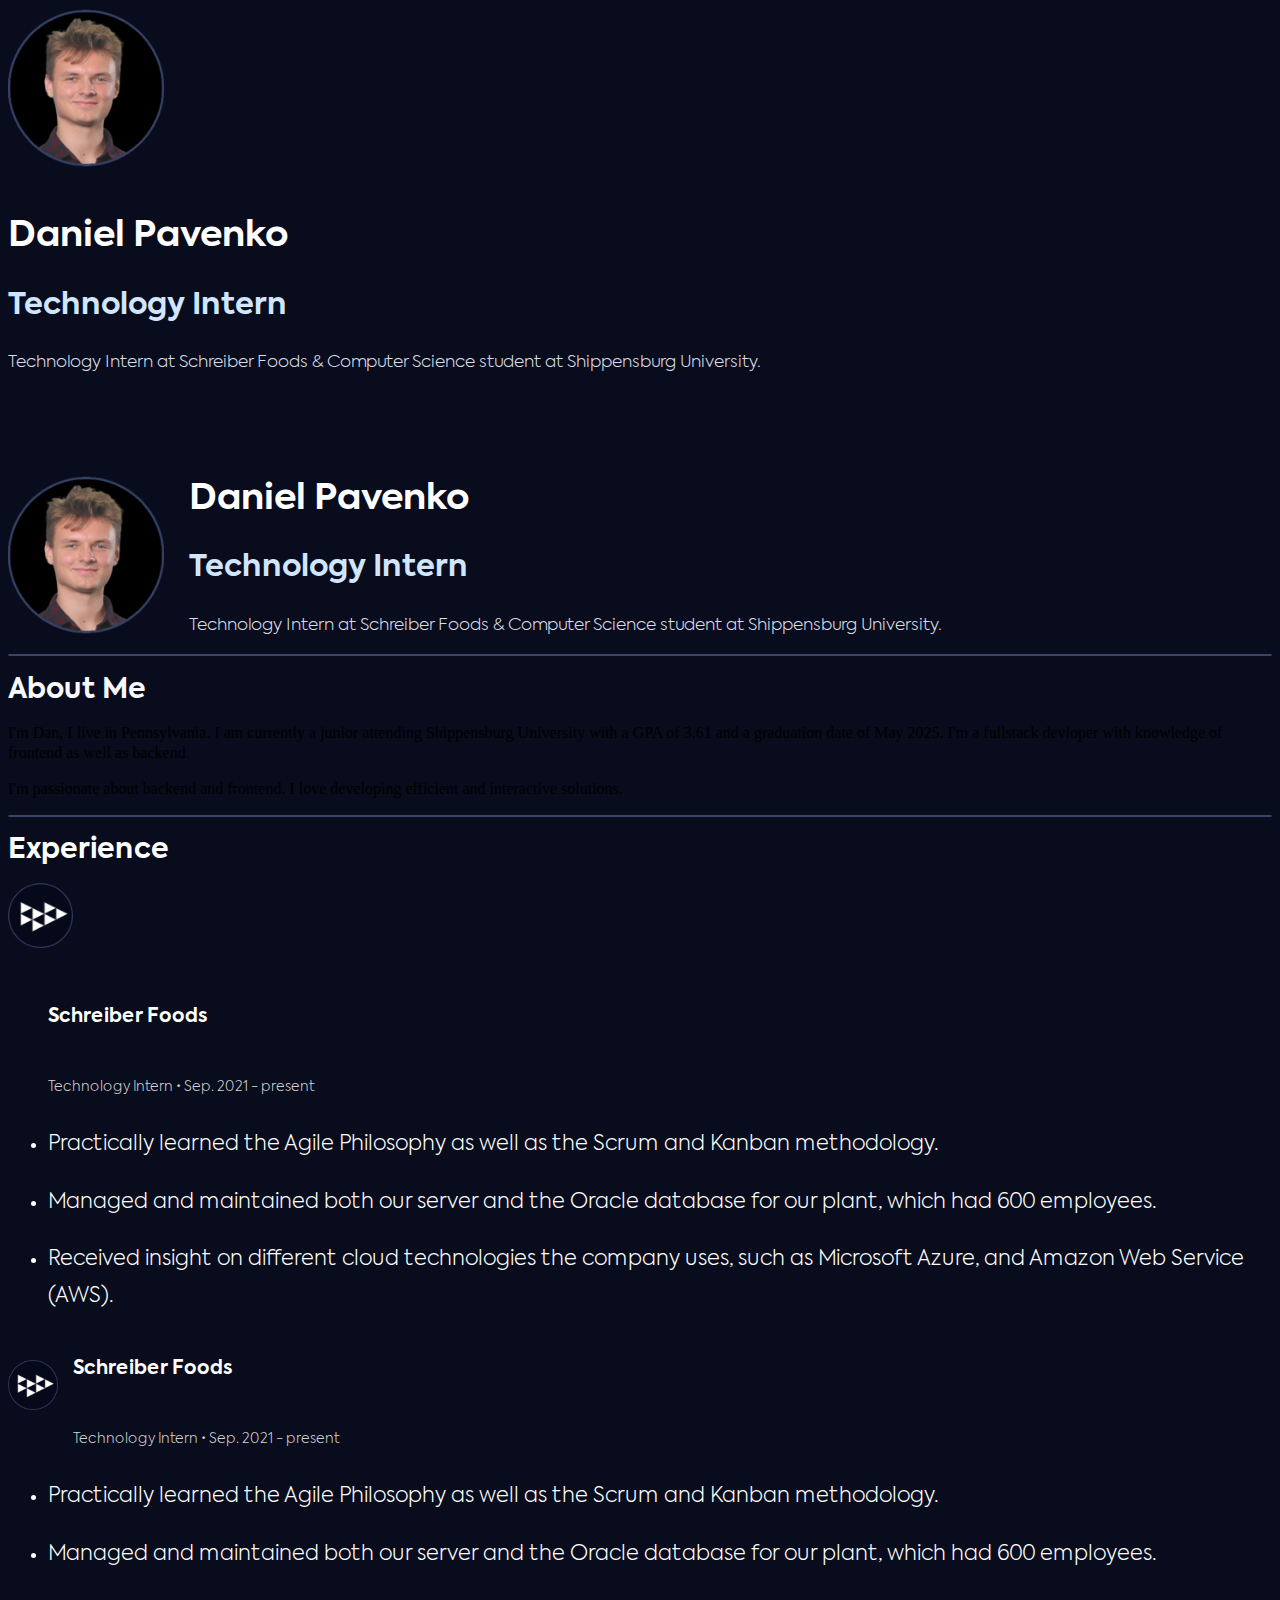
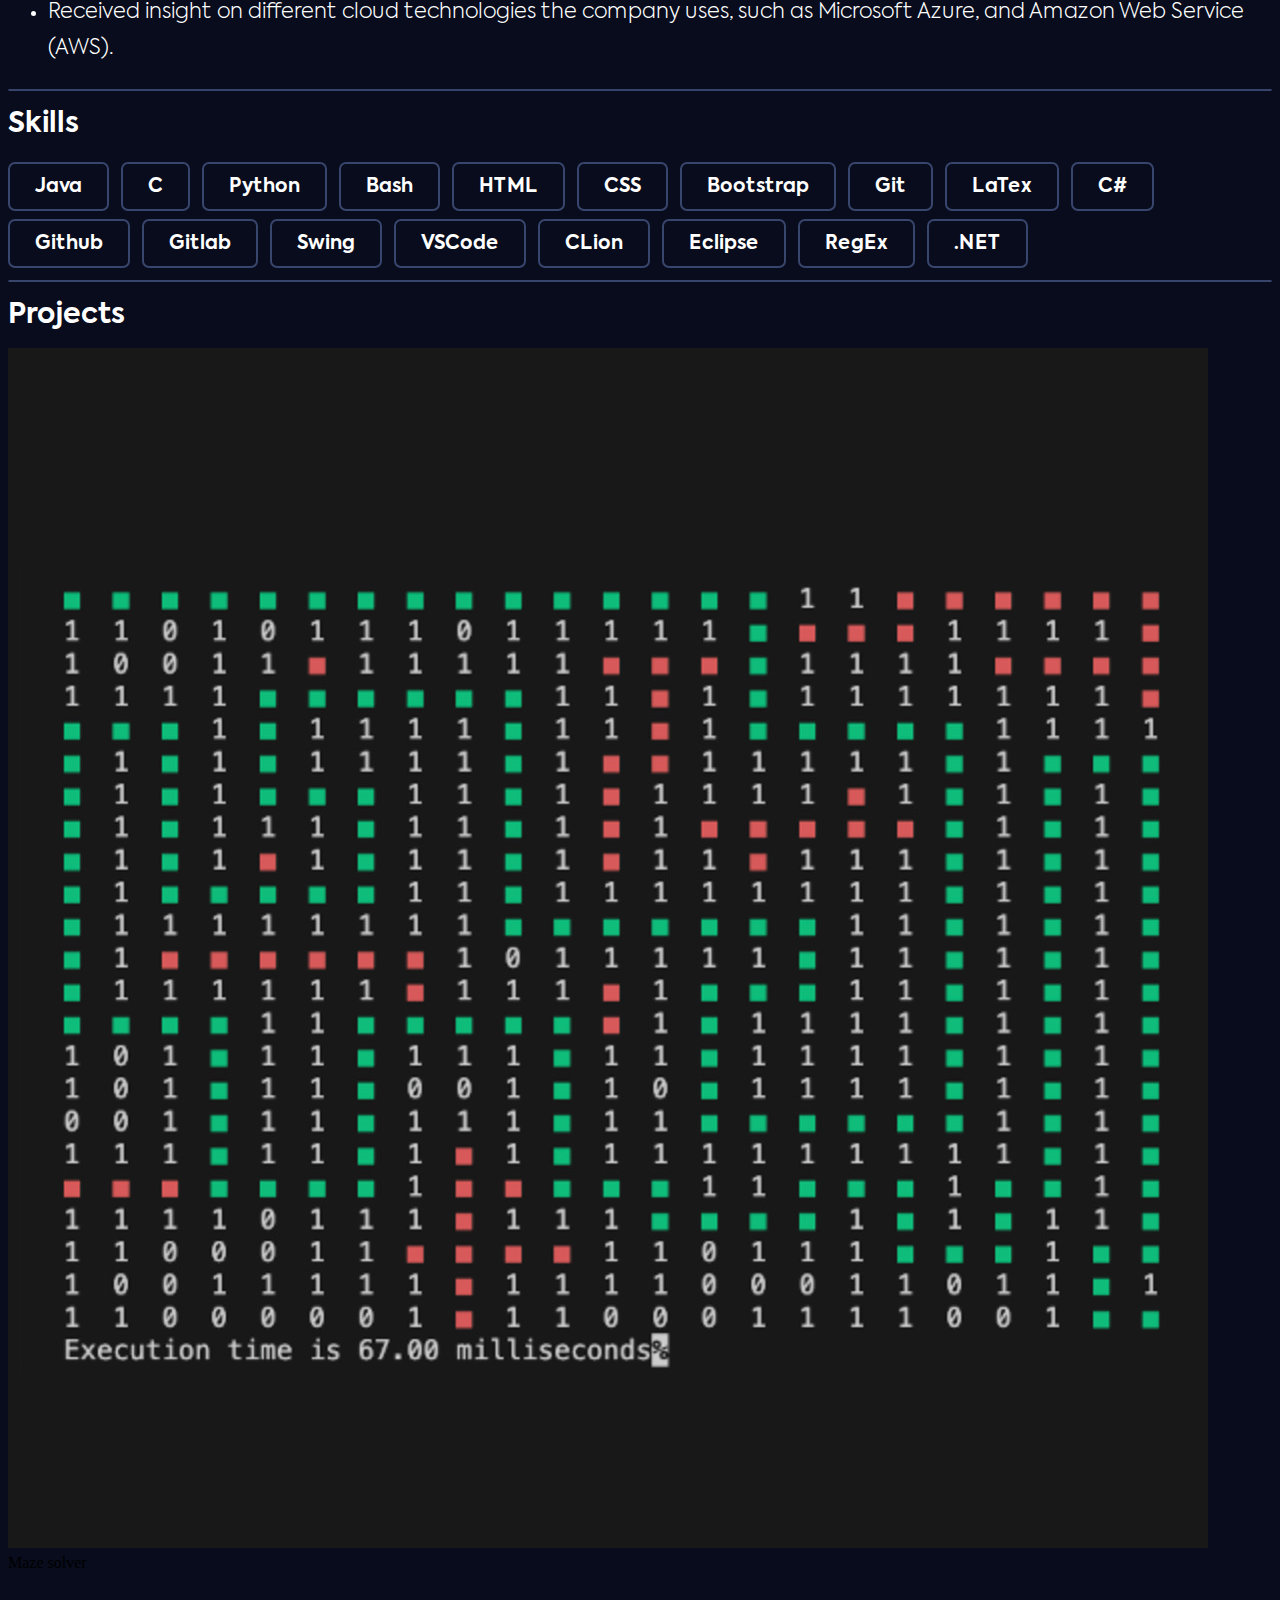
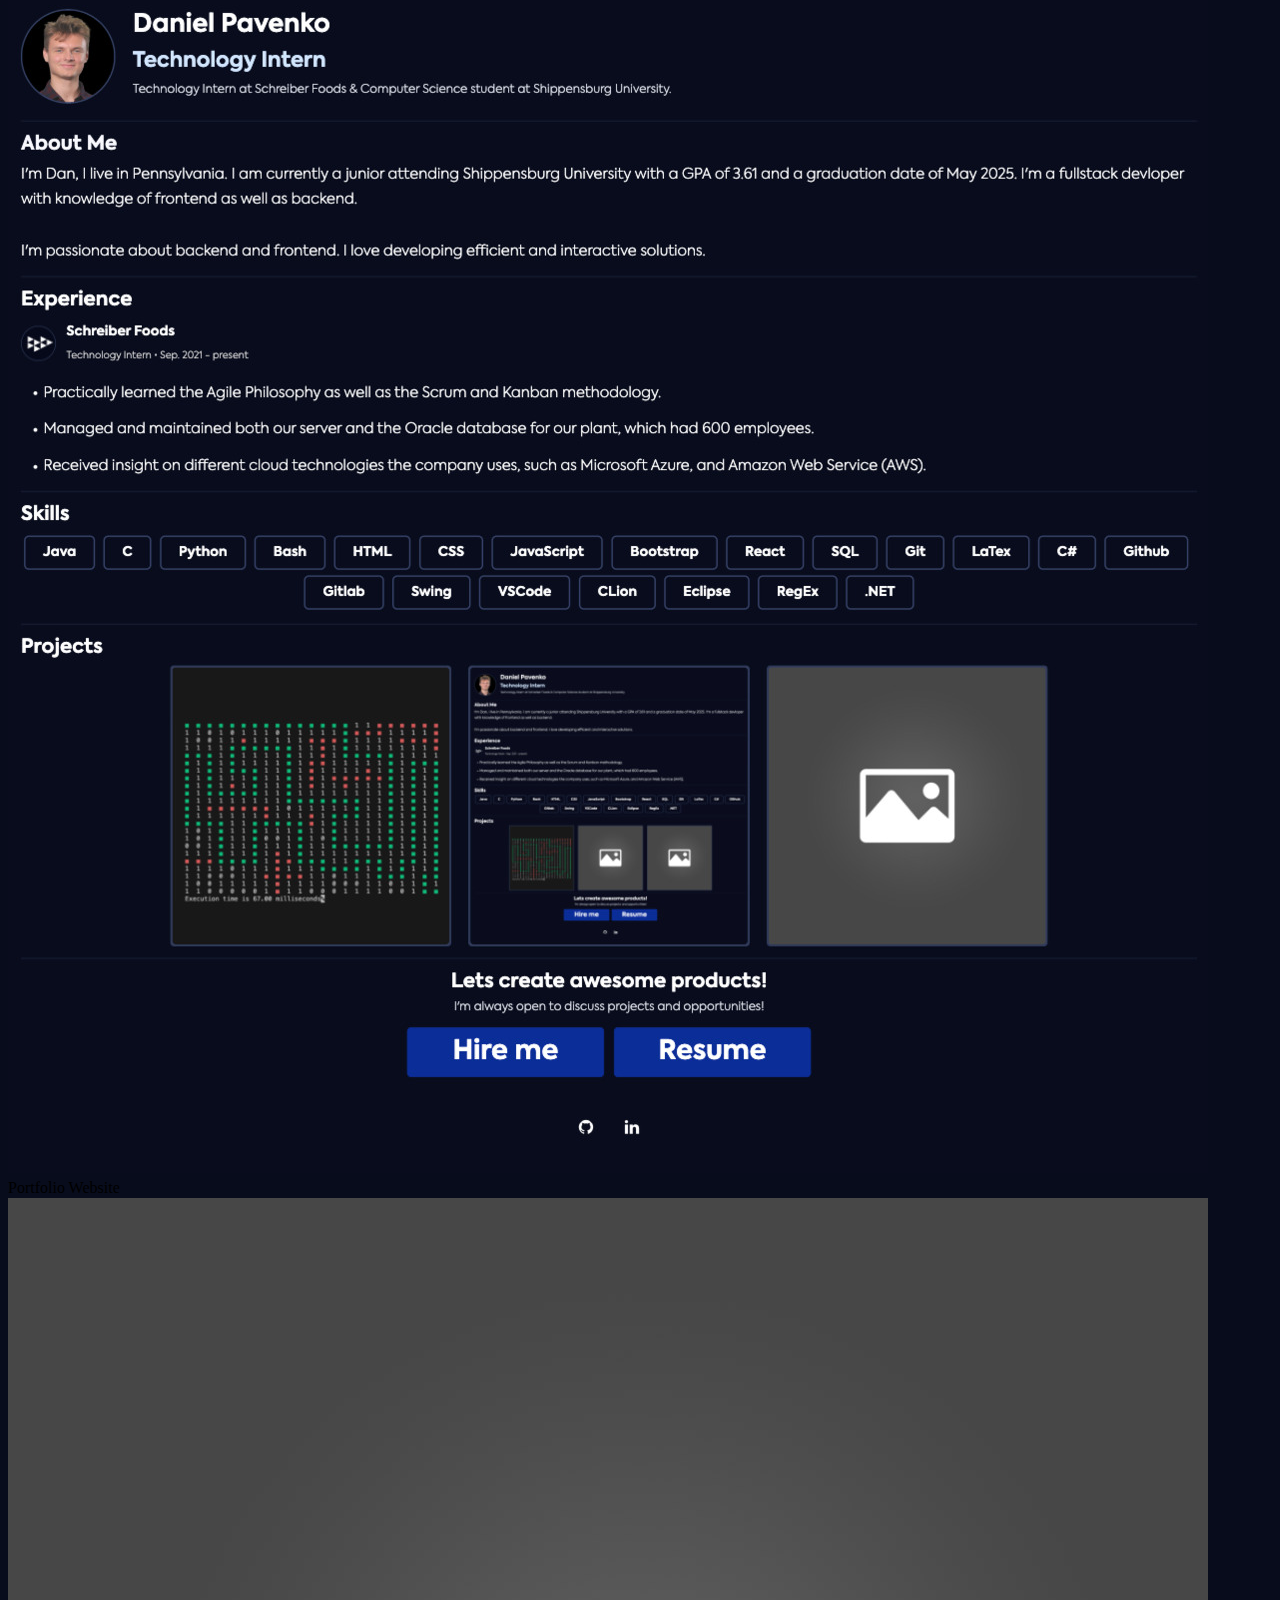
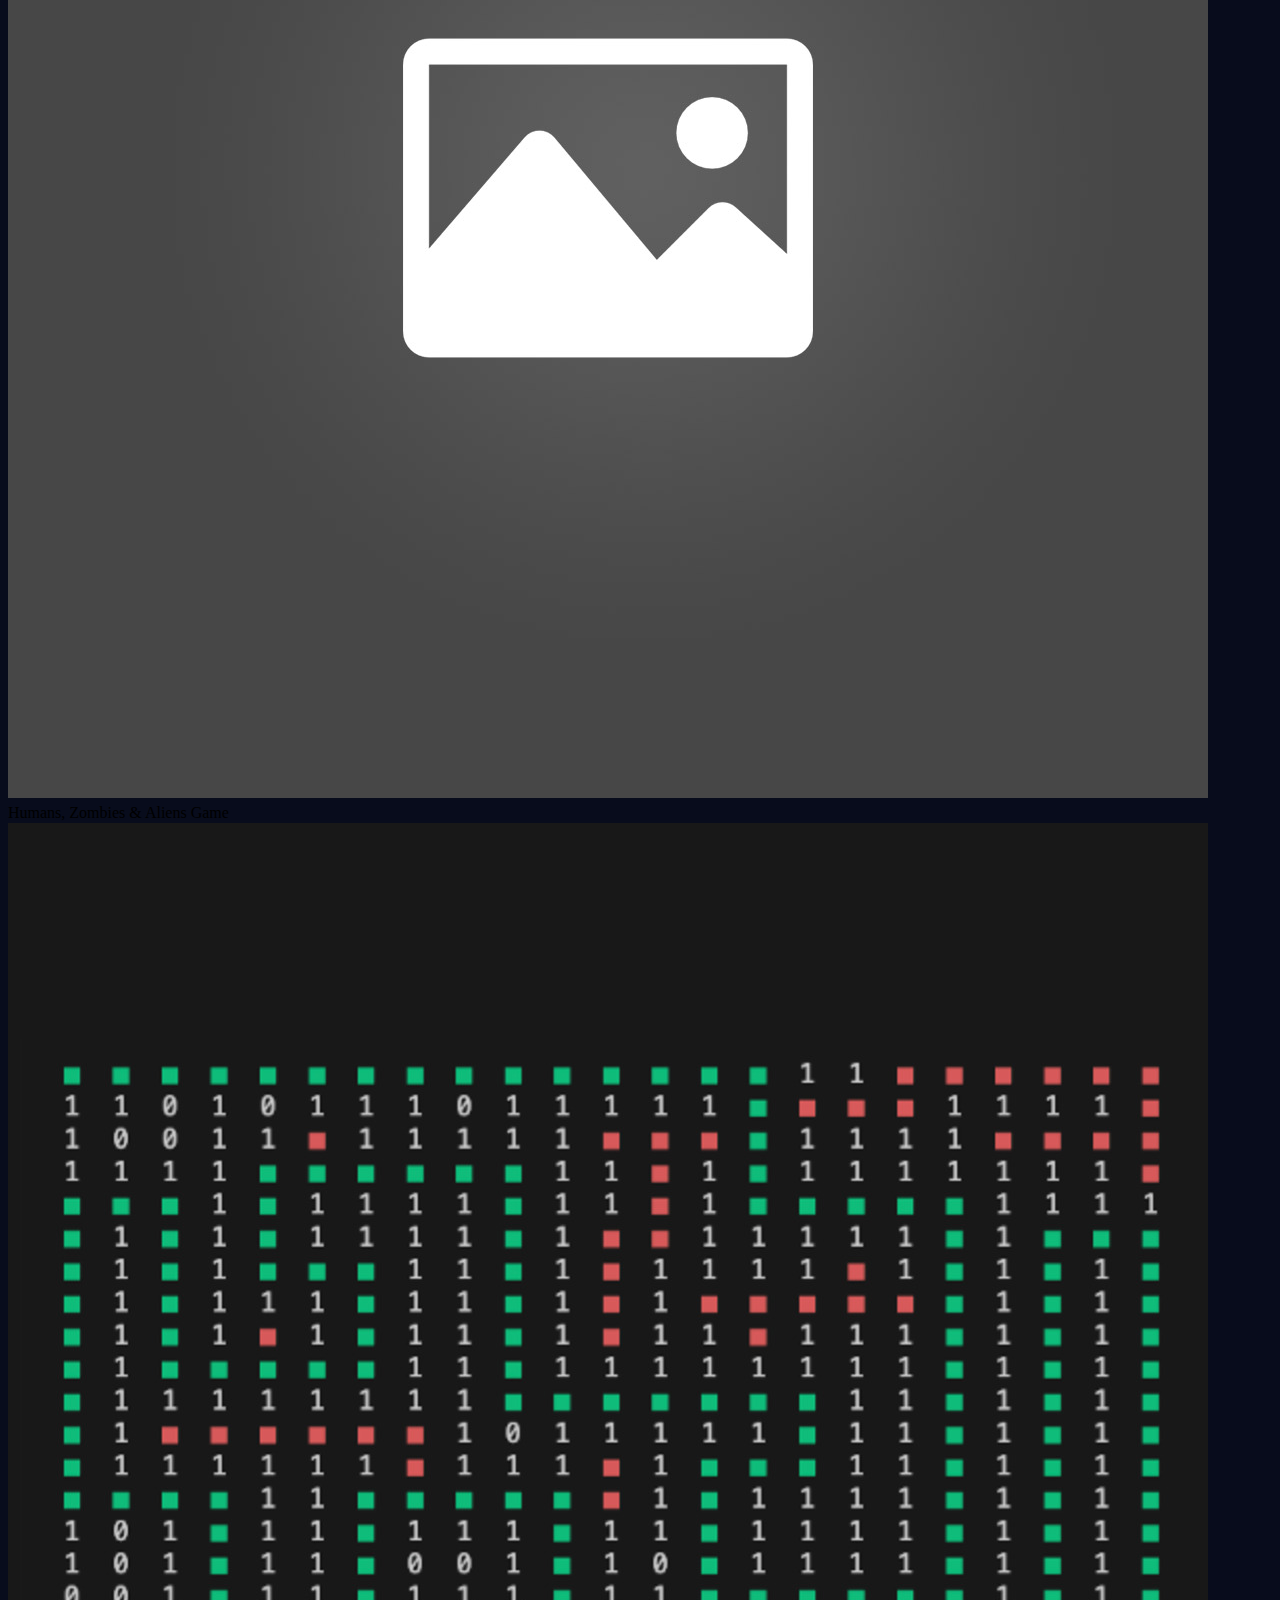
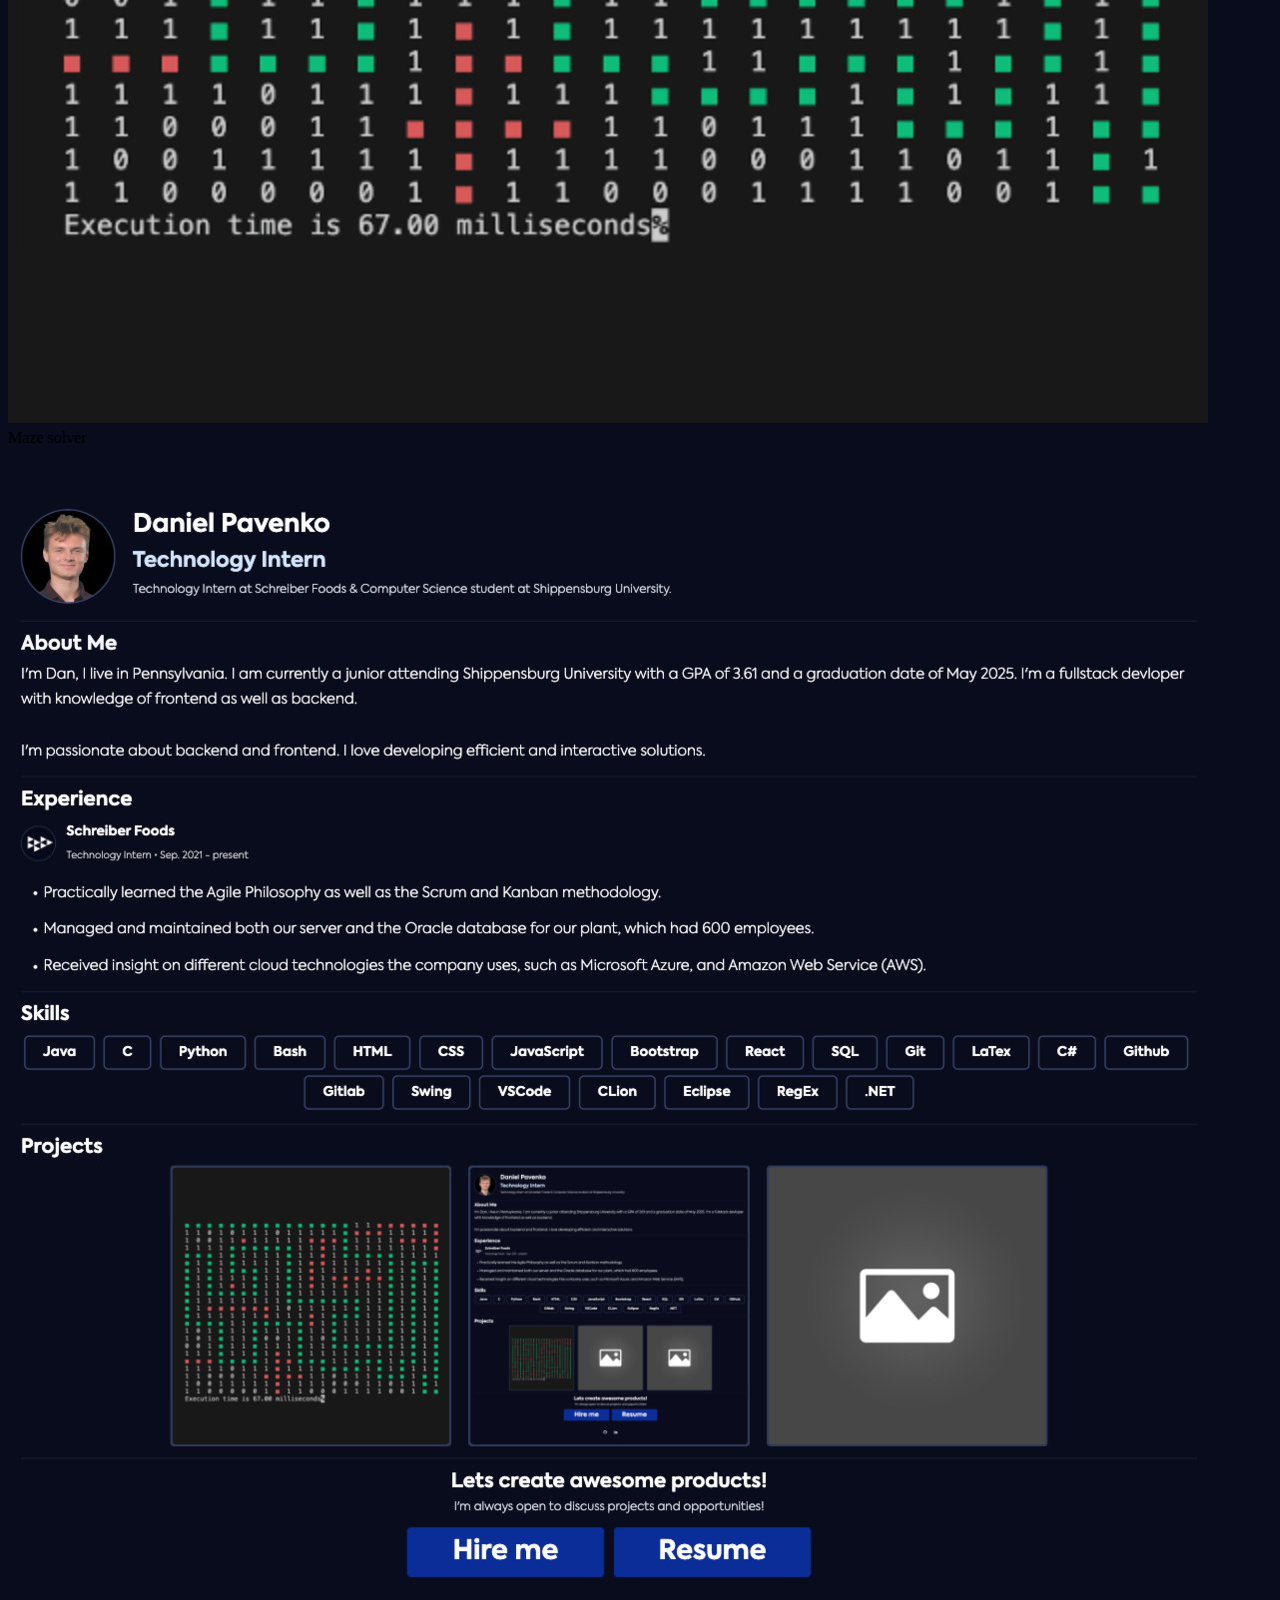
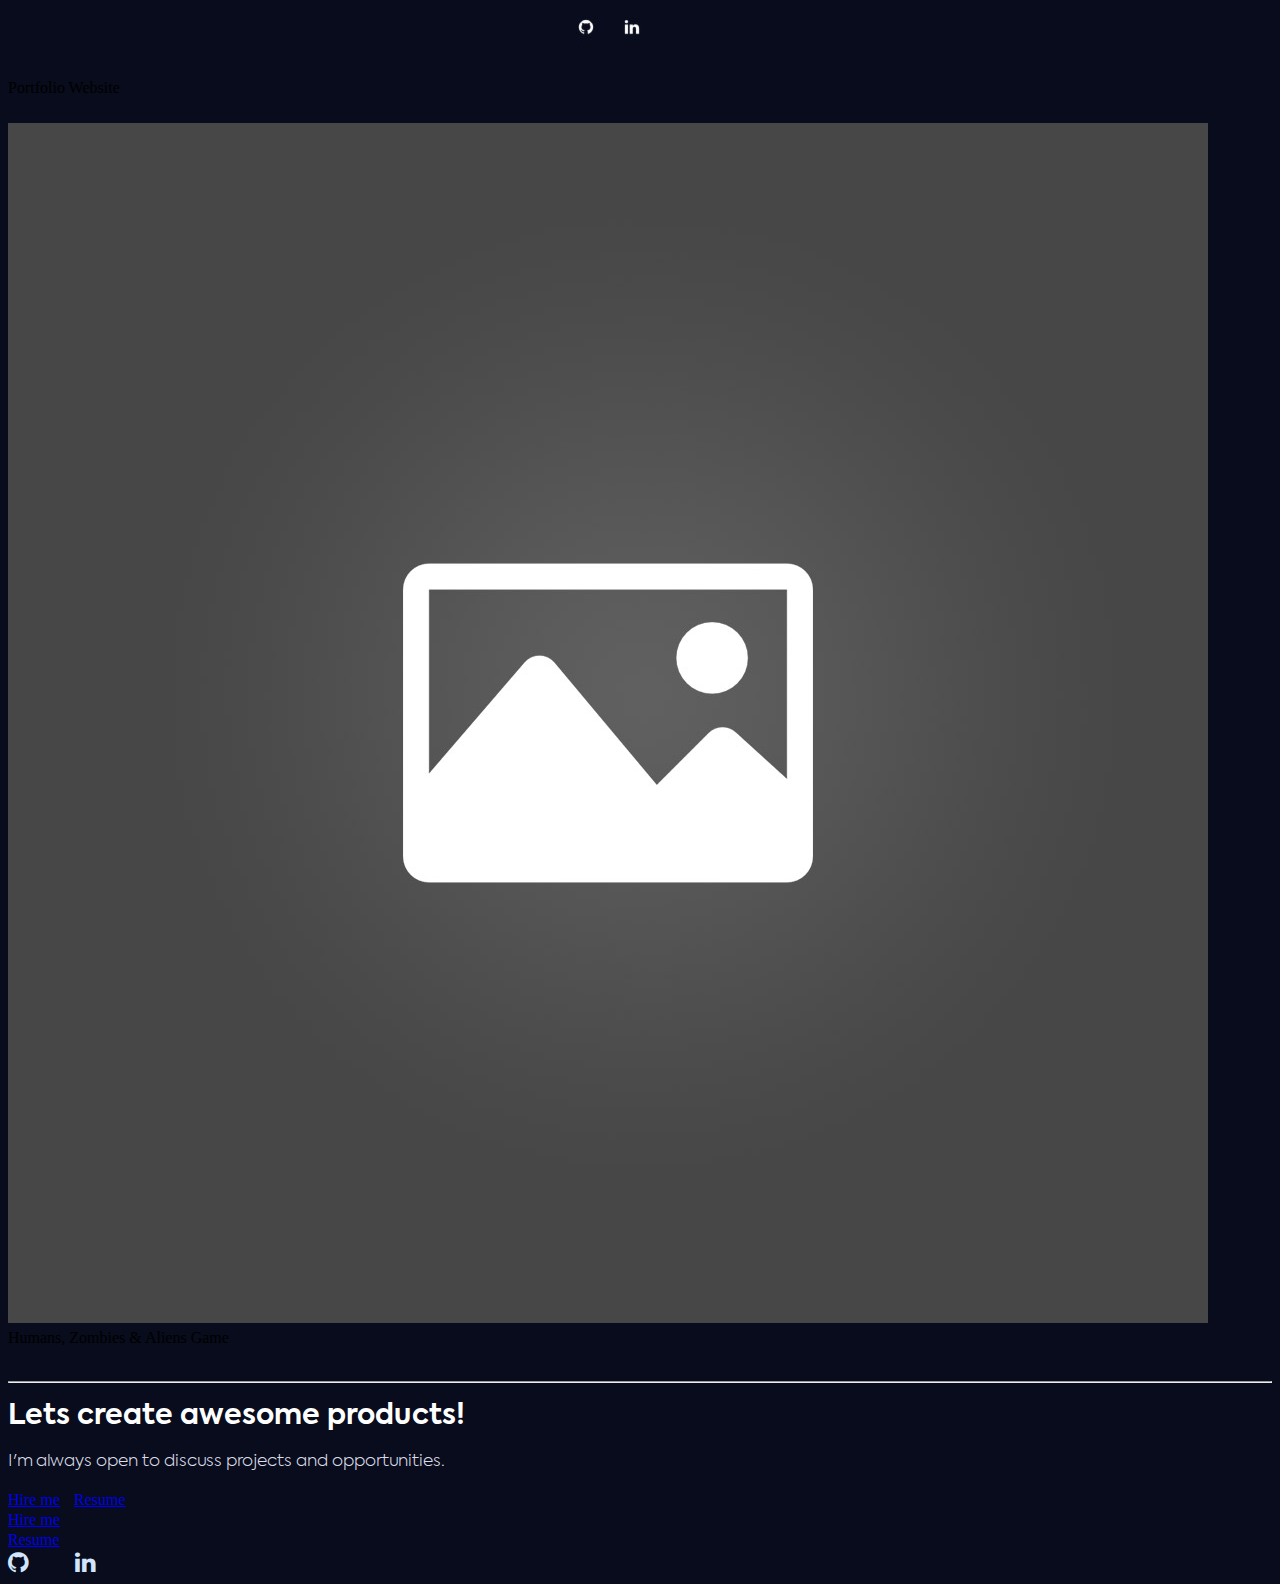
<file: index.html>
<!DOCTYPE html>

<html>
<head>
  <title>Daniel Pavenko's Portfolio</title>
  <script>src="assets/index.js"</script>
  <link rel="icon" type="image/x-icon" href="assets/images/face.png">
  <link href="https://cdn.jsdelivr.net/npm/bootstrap@5.3.2/dist/css/bootstrap.min.css" rel="stylesheet" 
  integrity="sha384-T3c6CoIi6uLrA9TneNEoa7RxnatzjcDSCmG1MXxSR1GAsXEV/Dwwykc2MPK8M2HN" crossorigin="anonymous">
  <link rel="stylesheet" href="https://cdnjs.cloudflare.com/ajax/libs/font-awesome/4.7.0/css/font-awesome.min.css">
  <link rel="stylesheet" href="assets/index.css">
  <meta name="viewport" content="width=device-width, initial-scale=1.0"> 
  <meta charSet="UTF-8">
  <meta name="description" content="Portfolio website I made to practically learn HTML,
  CSS and JS.">
  <meta author="Daniel Pavenko">
  <meta keywords="Daniel, Pavenko, Daniel Pavenko, Portfolio">
</head>

<div class="container-fluid">
  <div id="nameSection">
    <!-- extra small, small, medium & large screens -->
    <div class="row d-xs-block d-sm-block d-md-block d-lg-block d-xl-none text-center">
      <div class="col-12">
        <img src="assets/images/face.png" style="max-height: 160px; max-width: 160px; padding-bottom: 15px;"/>
      </div>
      <div class="row-fluid">
        <div class="offset-2 col-8">
          <h1 id="nameHeader">Daniel Pavenko</h1>
          <h2 id="positionHeader">Technology Intern</h2>
          <p id="nameInner">Technology Intern at Schreiber Foods & Computer Science student at Shippensburg University.</p>
        </div>
      </div>
    </div>
    
    <!-- only xl screens -->
    <div class="row d-none d-xl-block text-left top-buffer">
      <div class="offset-2 col-2">
        <img src="assets/images/face.png" style="max-height: 160px; max-width: 160px; float:left; padding-right: 25px;"/>
      </div>
      <div class="offset-2 col-7">
        <h1 id="nameHeader">Daniel Pavenko</h1>
        <h2 id="positionHeader">Technology Intern</h2>
        <p id="nameInner">Technology Intern at Schreiber Foods & Computer Science student at Shippensburg University.</p>
      </div>
    </div>
  </div>
  
  <!-- ----------------------------------------------------------------------------------------------------------------------- -->
  
  <div class="row">
    <div class="offset-2 col-8">
      <hr class="customHorizontalRule">
    </div>
  </div>
  
  <!-- ----------------------------------------------------------------------------------------------------------------------- -->
  
  
  <div class="aboutMeSection">
    <div class="row text-left">
      <div class="offset-2 col-8 aboutMe">
        <h2 id="aboutMeHeader">About Me</h2>
        <p class="aboutMeParagraph">
          I'm Dan, I live in Pennsylvania. I am currently a junior attending Shippensburg University with a GPA
          of 3.61 and a graduation date of May 2025. I'm a fullstack devloper with knowledge of frontend as
          well as backend.</p>
          <p class="aboutMeParagraph">
          I'm passionate about backend and frontend. I love developing efficient and interactive solutions.</p>
        </div>
      </div>
    </div>
    
    <!-- ----------------------------------------------------------------------------------------------------------------------- -->
    
    <div class="row">
      <div class="offset-2 col-8">
        <hr class="customHorizontalRule">
      </div>
    </div>
    
    <!-- ----------------------------------------------------------------------------------------------------------------------- -->
    
    <div class="experienceSection">
      <!-- all screens -->
      <div class="row text-left">
        <div class="offset-2 col-8">
          <h2 id="experienceHeader">Experience</h2>
        </div>
      </div>
      
      <!-- extra small, small and medium screens -->
      <div class="row d-xs-block d-sm-block d-md-block d-lg-none d-xl-none text-center">
        <div class="offset-2 col-8">
          <img src="assets/images/schreiberlogo.png" style="max-height: 65px; max-width: 65px; padding-bottom: 10px;"/>
        </div>
      </div>
      <div class="row-fluid d-xs-block d-sm-block d-md-block d-lg-none d-xl-none text-center">
        <div class="offset-2 col-8">
          <ul id="schreiberList" style="list-style-type:none;">
            <li><h6 id="schreiberHeader" style="padding-right: 25px;">Schreiber Foods</h6></li>
            <li><p style="font-size: 14px; color:lightgray; padding-right: 25px;">Technology Intern &#x2022; Sep. 2021 - present </p></li>
          </ul>
        </div>
      </div>
      <div class="row d-xs-block d-sm-block d-md-none d-lg-none d-xl-none text-left">
        <div class="offset-2 col-8">
          <ul id="experienceList" style="list-style-type:disc;">
            <li><p>Practically learned the Agile Philosophy as well as the Scrum and Kanban methodology.</p></li>
            <li><p>Managed and maintained both our server and the Oracle database for our plant, which had 600
              employees.</p></li>
              <li><p>Received insight on different cloud technologies the company uses, such as Microsoft Azure,
              and Amazon Web Service (AWS).</p></li>
            </ul>
          </div>
      </div>
          
        <!-- lg and xl screens -->
      <div class="row d-none d-md-none d-lg-block d-xl-block top-bufferExperience">
        <div class="offset-2 col-5 text-left">
          <img src="assets/images/schreiberlogo.png" style="max-height: 50px; max-width: 50px; float:left "/>
          <ul id="schreiberList" style="list-style-type:none; padding-left: 65px;">
            <li><h6 id="schreiberHeader">Schreiber Foods</h6></li>
            <li><p style="font-size: 14px; color:lightgray">Technology Intern &#x2022; Sep. 2021 - present </p></li>
          </ul>
        </div>
      </div>
          
        <!-- lg and xl screens -->
      <div class="row d-none d-md-block d-lg-block d-xl-block text-left">
        <div class="offset-2 col-8">
          <ul id="experienceList" style="list-style-type:disc;">
          <li><p>Practically learned the Agile Philosophy as well as the Scrum and Kanban methodology.</p></li>
          <li><p>Managed and maintained both our server and the Oracle database for our plant, which had 600
          employees.</p></li>
          <li><p>Received insight on different cloud technologies the company uses, such as Microsoft Azure,
          and Amazon Web Service (AWS).</p></li>
          </ul>
        </div>
      </div>
    </div>
            
<!-- ----------------------------------------------------------------------------------------------------------------------- -->
            
    <div class="row">
      <div class="offset-2 col-8">
        <hr class="customHorizontalRule">
      </div>
    </div>
            
<!-- ----------------------------------------------------------------------------------------------------------------------- -->  

    <div class="skillsSection">
      <div class="row text-left">
        <div class="offset-2 col-8">
          <h2 id="skillsHeader">Skills</h2>
        </div>
      </div>
              
      <div class="row text-center">
          <div class="offset-2 col-8">
            <span class="skill">Java</span>
            <span style="padding-left: 8px;"></span>
            <span class="skill">C</span>
            <span style="padding-left: 8px;"></span>
            <span class="skill">Python</span>
            <span style="padding-left: 8px;"></span>
            <span class="skill">Bash</span> 
            <span style="padding-left: 8px;"></span>
            <span class="skill">HTML</span>
            <span style="padding-left: 8px;"></span>
            <span class="skill">CSS</span>
            <span style="padding-left: 8px;"></span>
            <span class="skill">Bootstrap</span>  
            <span style="padding-left: 8px;"></span>
            <span class="skill">Git</span>
            <span style="padding-left: 8px;"></span>
            <span class="skill">LaTex</span>
            <span style="padding-left: 8px;"></span>
            <span class="skill">C#</span>
            <span style="padding-left: 8px;"></span>
            <span class="skill">Github</span>
            <span style="padding-left: 8px;"></span>
            <span class="skill">Gitlab</span>
            <span style="padding-left: 8px;"></span>
            <span class="skill">Swing</span> 
            <span style="padding-left: 8px;"></span>
            <span class="skill">VSCode</span>
            <span style="padding-left: 8px;"></span>
            <span class="skill">CLion</span>
            <span style="padding-left: 8px;"></span>
            <span class="skill">Eclipse</span>
            <span style="padding-left: 8px;"></span>
            <span class="skill">RegEx</span> 
            <span style="padding-left: 8px;"></span>
            <span class="skill">.NET</span> 
                  
          </div>
        </div>
      </div>
            
<!-- ----------------------------------------------------------------------------------------------------------------------- -->
            
      <div class="row">
        <div class="offset-2 col-8">
          <hr class="customHorizontalRule">
        </div>
      </div>
            
<!-- ----------------------------------------------------------------------------------------------------------------------- -->            
      <div class="projectSection">
        <div class="row text-left">
          <div class="offset-2 col-8">
            <h2 id="projectHeader">Projects</h2>
          </div>
        </div>
              
      <!-- lg & xl-->
        <div class="row">
          <div class="offset-3 col-2">
            <div class="card-container d-none d-lg-block d-xl-block text-center border-3">
              <div class="blur-image">
                <img src="assets/images/mazesolver.jpg" class="card-img" alt="placeholder">
              </div>
              <a href="https://github.com/Danpav1/MazeProgram" class="stretched-link" target="_blank"></a>
              <span class="centered-text">Maze solver</span>
            </div>
          </div>                               
          <div class="col-2">
            <div class="card-container d-none d-lg-block d-xl-block text-center border-3">
              <div class="blur-image">
                <img src="assets/images/portfolio.jpg" class="card-img" alt="placeholder">
              </div>
              <a href="https://github.com/Danpav1/DanPav1.github.io" class="stretched-link" target="_blank"></a>
              <span class="centered-text">Portfolio Website</span>
            </div>
          </div> 
          <div class="col-2">
            <div class="card-container d-none d-lg-block d-xl-block text-center border-3">
              <div class="blur-image">
                <img src="assets/images/placeholder.jpg" class="card-img" alt="placeholder">
              </div>
              <a href="https://github.com/Danpav1/Humans-Zombies-and-Aliens-Game" class="stretched-link" target="_blank"></a>
              <span class="centered-text">Humans, Zombies & Aliens Game</span>
             </div>
          </div>
        </div>
              
        <!-- xs, sm, md -->
        <div class="row cardBuffer">
           <div class="offset-3 col-6">
            <div class="card-container d-xs-block d-sm-block d-md-block d-lg-none d-xl-none text-center border-3">
              <div class="blur-image">
                <img src="assets/images/mazesolver.jpg" class="card-img" alt="placeholder">
              </div>
              <a href="https://github.com/Danpav1/MazeProgram" class="stretched-link" target="_blank"></a>
              <span class="centered-text">Maze solver</span>
            </div>
          </div>
        </div>
        <div class="row cardBuffer">
          <div class="offset-3 col-6">
            <div class="card-container d-xs-block d-sm-block d-md-block d-lg-none d-xl-none text-center border-3">
              <div class="blur-image">
                <img src="assets/images/portfolio.jpg" class="card-img" alt="placeholder">
              </div>
              <a href="https://github.com/Danpav1/DanPav1.github.io" class="stretched-link" target="_blank"></a>
              <span class="centered-text">Portfolio Website</span>
            </div>
          </div>
        </div>
        <div class="row cardBuffer">
          <div class="offset-3 col-6">
            <div class="card-container d-xs-block d-sm-block d-md-block d-lg-none d-xl-none text-center border-3">
              <div class="blur-image">
                <img src="assets/images/placeholder.jpg" class="card-img" alt="placeholder">
              </div>
              <a href="https://github.com/Danpav1/Humans-Zombies-and-Aliens-Game" class="stretched-link" target="_blank"></a>
              <span class="centered-text">Humans, Zombies & Aliens Game</span>
            </div>
          </div>
        </div>
      </div>
            
<!-- ----------------------------------------------------------------------------------------------------------------------- -->
            
      <div class="row">
        <div class="offset-2 col-8">
          <hr class="customHorizontalRuleProject">
        </div>
      </div>
            
<!-- ----------------------------------------------------------------------------------------------------------------------- -->            
      <div class="contactSection">
        <div class="row-fluid text-center">
          <div class="offset-2 col-8">
            <h2 id="contactHeader">Lets create awesome products!</h2>
            <p id="contactInner">I'm always open to discuss projects and opportunities.</p>
          </div>
        </div>
        <!-- md, lg, xl -->
        <div class="row-fluid d-none d-md-block d-lg-block d-xl-block text-center">
          <div class="offset-2 col-8">
            <a type="button" class="btn btn-block btn-primary col-2"
            href="mailto:pavenkodanielofficial@hotmail.com"> <span id="mailButton">Hire me</span></a>
            <span style="padding-left: 10px;"></span>
            <a type="button" class="btn btn-block btn-primary col-2"
            href="assets/downloadable/resume.pdf" target="_blank"> <span id="resumeButton">Resume </span></a>
          </div>
        </div>
        <!-- sm, xs -->
         <div class="row-fluid d-xs-block d-sm-block d-md-none d-lg-none d-xl-none text-center">
           <div class="offset-2 col-8">
            <a type="button" class="btn btn-block btn-primary col-4"
            href="mailto:pavenkodanielofficial@hotmail.com"> <span id="mailButtonSm">Hire me</span></a>
          </div>
        </div>
        <!-- sm, xs -->
        <div class="row-fluid d-xs-block d-sm-block d-md-none d-lg-none d-xl-none text-center buttonBuffer">
          <div class="offset-2 col-8">
            <a type="button" class="btn btn-block btn-primary col-4"
            href="assets/downloadable/resume.pdf" target="_blank"> <span id="resumeButtonSm">Resume </span></a>
          </div>
        </div>
       </div>
            
<!-- ----------------------------------------------------------------------------------------------------------------------- -->
            
      <div class="footer">
        <div class="row-fluid text-center">
          <div class="offset-2 col-8">
             <a href="https://github.com/Danpav1" target="_blank" style="text-decoration: none;">
              <span style="color:rgba(209,230,254,255); font-size: 1.5em;">
                <i class="fa fa-github"></i>
              </span>
            </a>
            <span style="padding-left: 40px;"></span>
            <a href="https://www.linkedin.com/in/dan-pavenko" target="_blank" style="text-decoration: none;">
              <span style="color:rgba(209,230,254,255); font-size: 1.5em;">
                <i class="fa fa-linkedin"></i>
              </span>
             </a>
          </div>
         </div>
      </div>
            
    </div>
    <script src="https://cdn.jsdelivr.net/npm/jquery@3.7.1/dist/jquery.min.js"></script>
    <script src="https://cdn.jsdelivr.net/npm/bootstrap@5.3.2/dist/js/bootstrap.bundle.min.js" 
     integrity="sha384-C6RzsynM9kWDrMNeT87bh95OGNyZPhcTNXj1NW7RuBCsyN/o0jlpcV8Qyq46cDfL" crossorigin="anonymous"></script>
  </body>
</html>
</file>
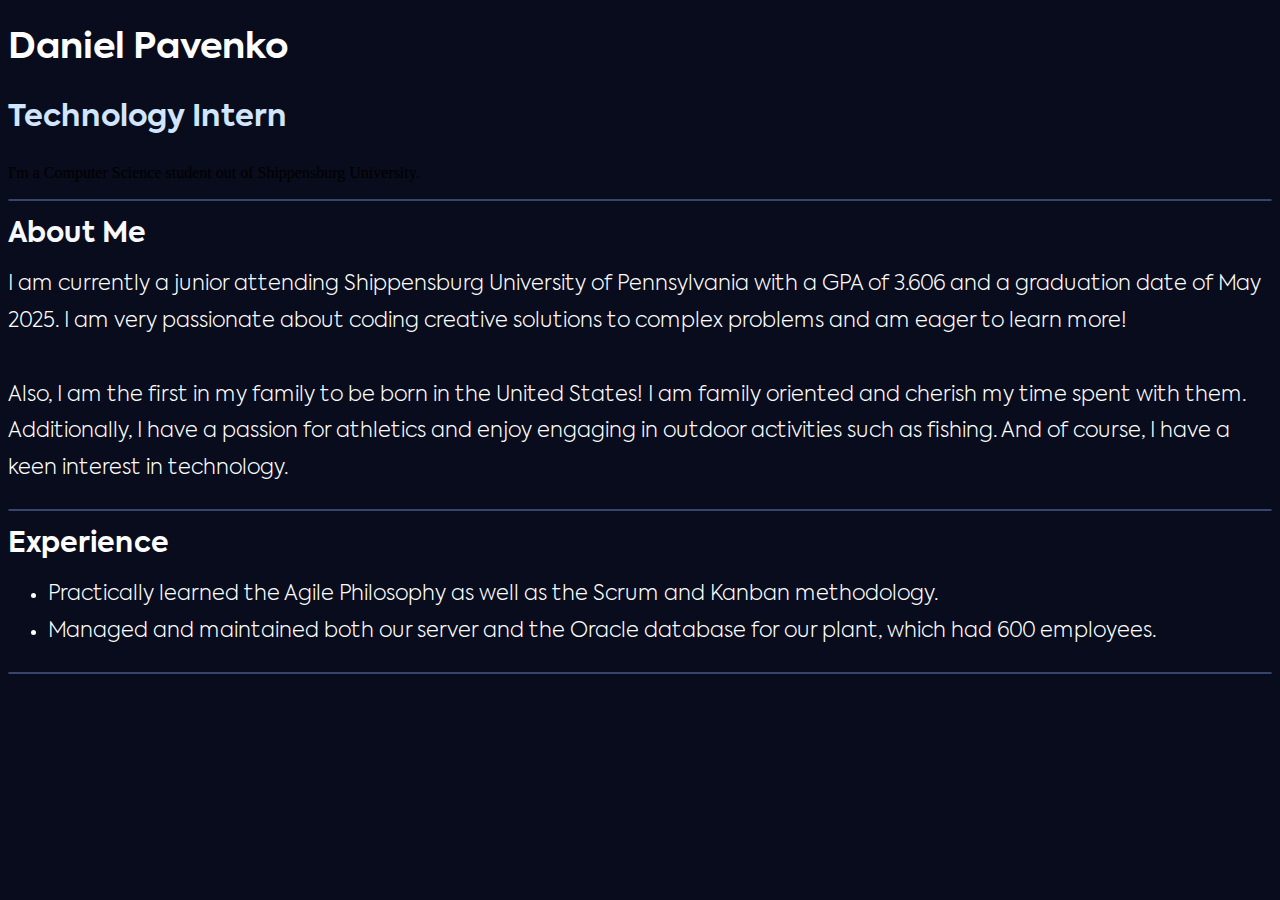
<file: indexOld.html>
<!DOCTYPE html>

<html>
  <head>
    <title>Daniel Pavenko's Portfolio</title>
    <script>src="assets/index.js"</script>
    <link href="https://cdn.jsdelivr.net/npm/bootstrap@5.3.2/dist/css/bootstrap.min.css" rel="stylesheet" 
        integrity="sha384-T3c6CoIi6uLrA9TneNEoa7RxnatzjcDSCmG1MXxSR1GAsXEV/Dwwykc2MPK8M2HN" crossorigin="anonymous">
    <link rel="stylesheet" href="assets/index.css">
    <meta name="viewport" content="width=device-width, initial-scale=1.0"> 
    <meta charSet="UTF-8">
    <meta name="description" content="Portfolio website I made to practically learn HTML,
       CSS and JS.">
    <meta author="Daniel Pavenko">
    <meta keywords="Daniel, Pavenko, Daniel Pavenko, Portfolio">
  </head>

  <body>
    <div class="name center">
      <div class="nameInner left">
        <h1 id="nameHeader">Daniel Pavenko</h1>
        <h2 id="positionHeader">Technology Intern</h2>
        <p id="nameParagraph">I'm a Computer Science student out of Shippensburg University.</p>

      </div>
    </div>

    <hr class="customHorizontalRule">

    <div class="aboutMe left">
      <h2 id="aboutMeHeader">About Me</h2>
      <p id="aboutMeParagraph">
        I am currently a junior attending Shippensburg University of Pennsylvania with a GPA
        of 3.606 and a graduation date of May 2025. I am very passionate about coding
        creative solutions to complex problems and am eager to learn more!
        <br><br>
        Also, I am the first in my family to be born in the United States! I am family oriented
        and cherish my time spent with them. Additionally, I have a passion for athletics and
        enjoy engaging in outdoor activities such as fishing. And of course, I have a keen
        interest in technology.
      </p>
    </div>

    <hr class="customHorizontalRule">

    <div class="experience left">
      <h2 id="experienceHeader">Experience</h2>
      <ul id="experienceList" style="list-style-type:disc;">
        <li>Practically learned the Agile Philosophy as well as the Scrum and Kanban methodology.</li>
        <li>Managed and maintained both our server and the Oracle database for our plant, which had 600
          employees.</li>
      </ul>
    </div>

    <hr class="customHorizontalRule">

    <script src="https://cdn.jsdelivr.net/npm/jquery@3.7.1/dist/jquery.min.js"></script>
    <script src="https://cdn.jsdelivr.net/npm/bootstrap@5.3.2/dist/js/bootstrap.bundle.min.js" 
      integrity="sha384-C6RzsynM9kWDrMNeT87bh95OGNyZPhcTNXj1NW7RuBCsyN/o0jlpcV8Qyq46cDfL" crossorigin="anonymous"></script>
  </body>
</html>
</file>
<file: assets/index.css>
/* constants start */

:root {
  --HEADER_COLOR: rgba(255,255,255,255);
  --LIGHTBLUE_COLOR: rgba(209,230,254,255);
  --OFFWHITE_COLOR: rgba(209,230,254,255);
  --DEEPPURPLE_COLOR: rgb(8,12,28);
  --LIGHTPURPLE_COLOR: #38456C;

}

/* constands end */

@font-face {
  font-family: "AxiformaBold";
  src: url(fonts/Axiforma-Bold.ttf) format("truetype");
  font-style: normal;
}

@font-face {
  font-family: "AxiformaLight";
  src: url(fonts/Axiforma-Light.ttf) format("truetype");
  font-style: normal;
}


body {
  background-color:var(--DEEPPURPLE_COLOR);
  line-height: 125%;
}

.top-buffer {
  margin-top:100px;
}

.top-bufferExperience {
  margin-top:12px;
}

.nameSection {
  border: 1px solid white;
  text-align: left;
}

#nameHeader {
  font-family: "AxiformaBold", Helvetica;
  color:var(--HEADER_COLOR);
  font-size: 36px;
  line-height: 135%;
}

#positionHeader {
  font-family: "AxiformaBold", Helvetica;
  color:var(--LIGHTBLUE_COLOR);
  font-size: 30px;
  line-height: 135%;
}

#nameInner {
  font-family: "AxiformaLight", Helvetica;
  color:rgba(219,221,231,255);
  font-size: 17px;
  line-height: 140%;
}

.customHorizontalRule {
  border: 1px solid #37456c;
  border-radius: 5px;
}

#aboutMeHeader {
  font-family: "AxiformaBold", Helvetica;
  color:ghostwhite;
  font-size: 28px;
}

#aboutMeParagraph {
  font-family: "AxiformaLight", Helvetica;
  color:white;
  font-size: 21px;
  line-height: 175%;
}

#experienceHeader {
  font-family: "AxiformaBold", Helvetica;
  color:white;
  font-size: 28px;
}

#schreiberHeader {
  font-family: "AxiformaBold", Helvetica;
  color:white;
  font-size: 19px;
  line-height: 90%;
}

#schreiberList {
  font-family: "AxiformaLight", Helvetica;
  color:white;
  font-size: 21px;
  line-height: 175%;
}

#experienceList {
  font-family: "AxiformaLight", Helvetica;
  color:white;
  font-size: 21px;
  line-height: 175%;
}

#skillsHeader {
  font-family: "AxiformaBold", Helvetica;
  color:white;
  font-size: 28px;
}

.skill {
  font-family: "AxiformaBold", Helvetica;
  color:white;
  font-size: 19px;
  line-height: 175%;
  border: 2px solid var(--LIGHTPURPLE_COLOR);
  padding-top: 13px;
  padding-bottom: 13px;
  padding-left: 25px;
  padding-right: 25px;
  line-height: 300%;
  border-radius: 7px;
}

#projectHeader {
  font-family: "AxiformaBold", Helvetica;
  color:white;
  font-size: 28px;
}

#contactHeader {
  font-family: "AxiformaBold", Helvetica;
  color:white;
  font-size: 28px;
}

#contactInner {
  font-family: "AxiformaLight", Helvetica;
  color:rgba(219,221,231,255);
  font-size: 17px;
  line-height: 140%;
}

.card-body {
  font-family: "AxiformaBold", Helvetica;
  color:white;
}

.cardBuffer {
  padding-bottom: 25px;
}
</file>
